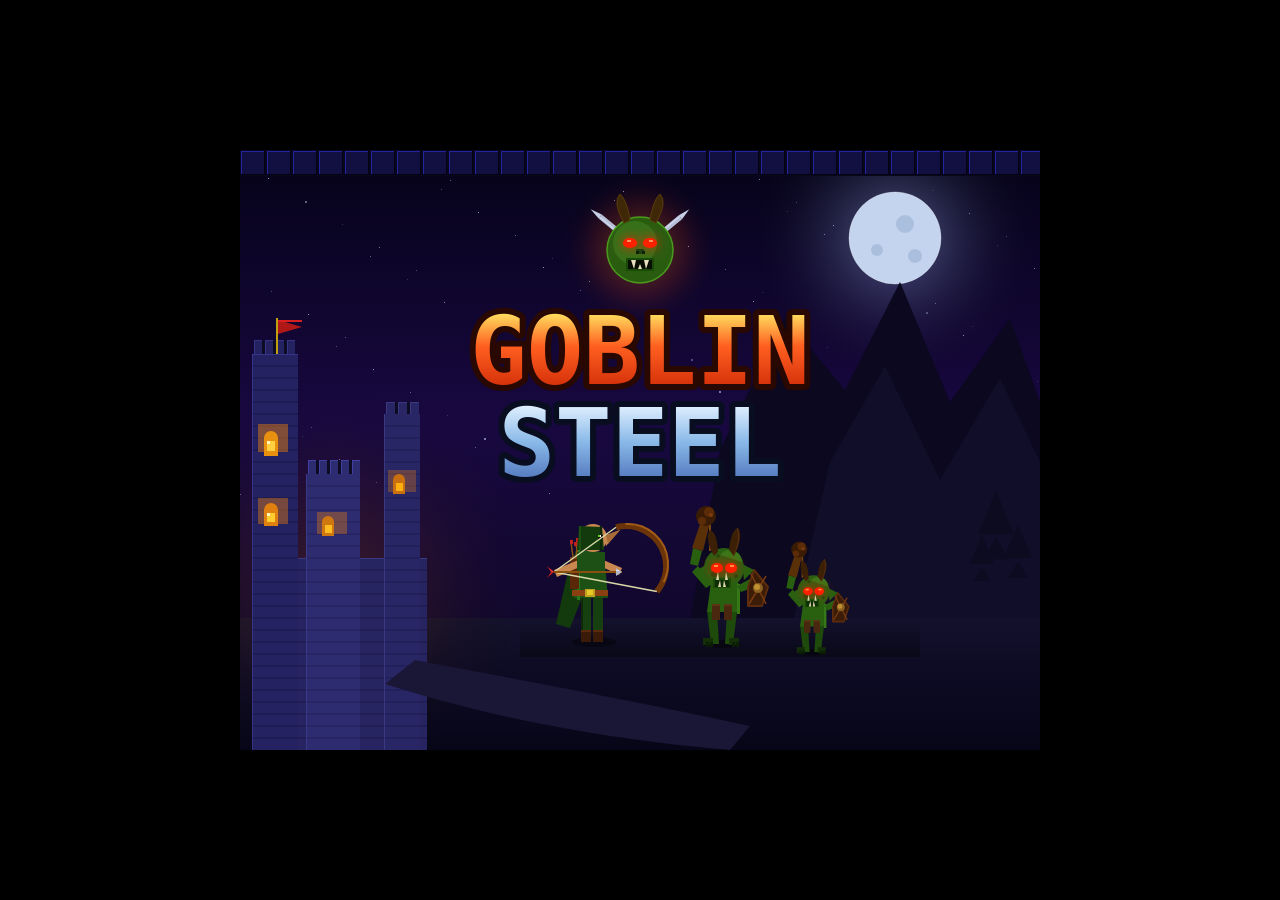
<file: index.html>
<!doctype html>
<html lang="en">
  <head>
    <meta charset="utf-8" />
    <meta name="viewport" content="width=device-width, initial-scale=1" />
    <title>Goblin Steel</title>
    <link rel="stylesheet" href="/assets/css/styles.css">
  </head>
  <body>
    <canvas id="gameCanvas"></canvas>

    <!-- Load order matters: constants first, main last -->
    <script src="/assets/js/constants.js"></script>
    <script src="/assets/js/input.js"></script>
    <script src="/assets/js/audio.js"></script>
    <script src="/assets/js/map.js"></script>
    <script src="/assets/js/meta.js"></script>
    <script src="/assets/js/fx.js"></script>
    <script src="/assets/js/pickups.js"></script>
    <script src="/assets/js/player.js"></script>
    <script src="/assets/js/camera.js"></script>
    <script src="/assets/js/arrows.js"></script>
    <script src="/assets/js/enemies.js"></script>
    <script src="/assets/js/combat.js"></script>
    <script src="/assets/js/screens.js"></script>
    <script src="/assets/js/hud.js"></script>
    <script src="/assets/js/renderer.js"></script>
    <script src="/assets/js/main.js"></script>
  </body>
</html>
</file>
<file: assets/css/styles.css>
* {
  margin: 0;
  padding: 0;
  box-sizing: border-box;
}

body {
  background: #000;
  display: flex;
  justify-content: center;
  align-items: center;
  height: 100vh;
  overflow: hidden;
}

#gameCanvas {
  display: block;
  image-rendering: pixelated;
  image-rendering: crisp-edges;
}
</file>
